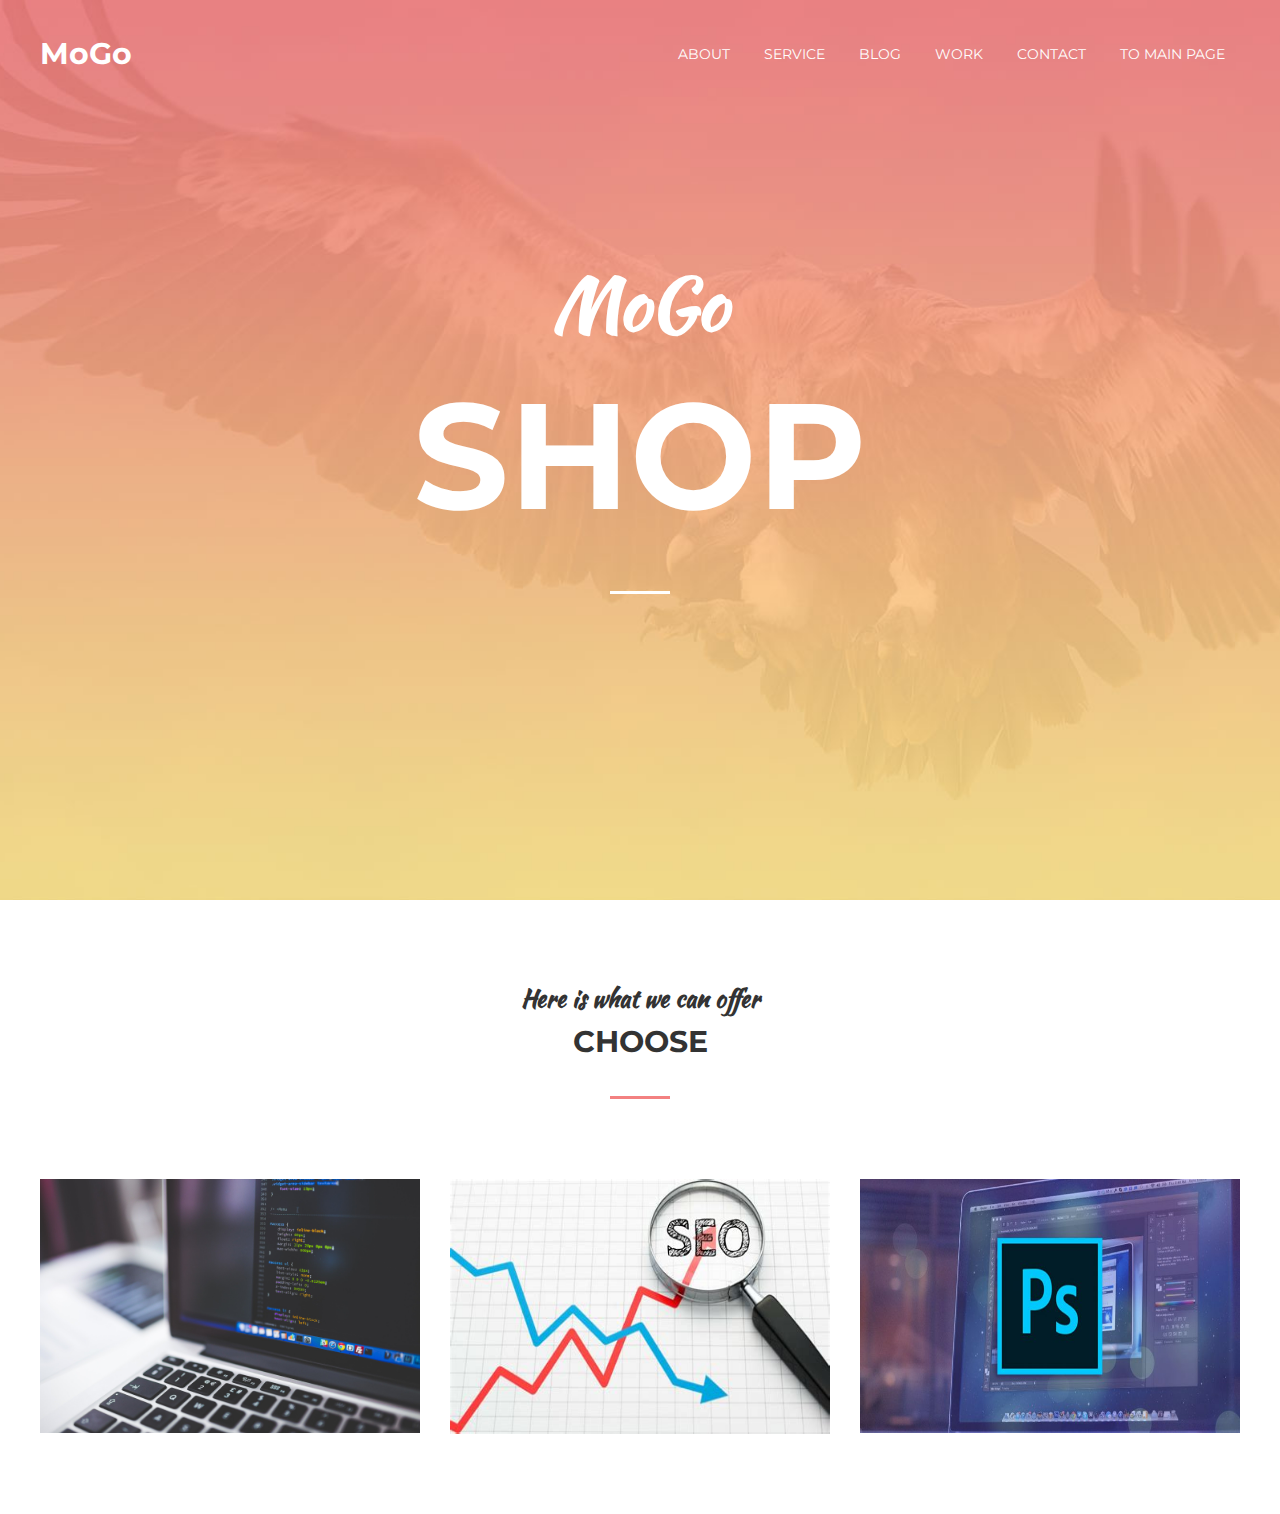
<file: pages/shop.html>
<!DOCTYPE html>
<html lang="en">
<head>
    <meta charset="UTF-8">
    <meta name="viewport" content="width=device-width, initial-scale=1.0">
    <link rel="stylesheet" href="../assets/css/shop.css">
    <link href="https://fonts.googleapis.com/css?family=Kaushan+Script|Montserrat:300i,400,700&amp;subset=cyrillic-ext" rel="stylesheet">
    <link rel="stylesheet" href="https://use.fontawesome.com/releases/v5.7.2/css/all.css" integrity="sha384-fnmOCqbTlWIlj8LyTjo7mOUStjsKC4pOpQbqyi7RrhN7udi9RwhKkMHpvLbHG9Sr" crossorigin="anonymous">
    <title>MoGo</title>
</head>
<body>
    <header class="header" id="header">
        <div class="container">
            <div class="header__inner">
                <div class="header__logo" data-scroll="#intro">MoGo</div>
    
                <nav class="nav" id="nav">
                    <a class="nav__link" href="#" data-scroll="#about">About</a>
                    <a class="nav__link" href="#" data-scroll="#services">Service</a>
                    <a class="nav__link" href="#" data-scroll="#blog">Blog</a>
                    <a class="nav__link" href="#" data-scroll="#works">Work</a>
                    <a class="nav__link" href="#" data-scroll="#footer">Contact</a>
                    <a class="nav__link" href="../index.html">
                        <i class="fa fa-arrow-left" aria-hidden="true"></i>
                        To main page
                    </a>
                    <!-- <a class="nav__link" href="#">
                        <i class="fas fa-search"></i>
                        Search
                    </a> -->
                </nav>
    
                <button class="nav-toggle" id="nav_toggle" type="button">
                    <span class="nav-toggle__item">Menu</span>
                </button>
            </div>
        </div>
    </header>
    <!-- Intro -->
    <div class="intro" id="intro">
        <div class="container">
            <div class="intro__inner">
                <h2 class="intro__suptitle">MoGo</h2>
                <h1 class="intro__title">Shop</h1>

                <i class="fa fa-arrow-down" aria-hidden="true" style="color: #fff; font-size: 2rem;"></i>
                <!-- <a class="btn" href="#">
                    Make an order
                    <i class="fa fa-arrow-down" aria-hidden="true"></i>
                </a> -->
            </div>
        </div>
    </div>
    <!-- /.intro -->

    <!-- section -->
    <section class="section" id="about">
        <div class="container">

            <div class="section__header">
                <h3 class="section__suptitle">Here is what we can offer</h3>
                <h2 class="section__title">Choose</h2>
            </div>

            <div class="card">
                <div class="card__item">
                    <div class="card__inner">
                        <div class="card__img">
                            <img src="../assets/images/Shoppage/Shop-htmlpage.jpg" alt="">
                        </div>
                        <a class="card__text" href="ShopPages/HtmlLayout.php">HTML layout</a>
                    </div>
                </div>

                <div class="card__item">
                    <div class="card__inner">
                        <div class="card__img">
                            <img src="../assets/images/Shoppage/SEO.jpg" alt="" style="height: 15.9rem;">
                        </div>
                        <a class="card__text" href="ShopPages/SEO.php">SEO</a>
                    </div>
                </div>

                <div class="card__item">
                    <div class="card__inner">
                        <div class="card__img">
                            <img src="../assets/images/Shoppage/PSD.jpg" alt="" style="height: 15.84rem;">
                        </div>
                        <a class="card__text" href="ShopPages/PSDLayout.php">psd layout</a>
                    </div>
                </div>
            </div>

        </div><!-- /.container -->
    </section>

    <!-- /.section -->
</body>
</html>
</file>
<file: assets/css/shop.css>
body {
    margin: 0;
    font-family: 'Montserrat', sans-serif;

    font-size: 15px;
    line-height: 1.6;
    color: #333;
}

*,
*:before,
*:after {
    box-sizing: border-box;
}

h1, h2, h3, h4, h5, h6 {
    margin: 0;
}

hr {
    display: block;
    width: 100%;
    height: 1px;
    margin: 40px 0;

    border: 0;
    background-color: #e5e5e5;
}

/* Page */
.page {
    overflow: hidden;
}


/* Container */
.container {
    width: 100%;
    max-width: 1230px;
    padding: 0 15px;
    margin: 0 auto;
}



/* Intro */
.intro {
    display: flex;
    flex-direction: column;
    justify-content: center;
    width: 100%;
    height: 100vh;
    min-height: 820px;
    position: relative;

    background: url("../images/intro.jpg") center no-repeat;
    -webkit-background-size: cover;
    background-size: cover;
}

.intro__inner {
    width: 100%;
    max-width: 880px;
    margin: 0 auto;

    text-align: center;
}

.intro__title {
    color: #fff;
    font-size: 150px;
    font-weight: 700;
    text-transform: uppercase;
    line-height: 1;
}

.intro__title:after {
    content: "";
    display: block;
    width: 60px;
    height: 3px;
    margin: 60px auto;

    background-color: #fff;
}

.intro__suptitle {
    margin-bottom: 20px;

    font-family: 'Kaushan Script', cursive;
    font-size: 72px;
    color: #fff;
}

/* Header */
.header {
    width: 100%;
    padding-top: 30px;

    position: absolute;
    top: 0;
    left: 0;
    right: 0;
    z-index: 1000;
}

.header.fixed {
    padding: 10px 0;

    background-color: #eb8b8d;
    box-shadow: 0 3px 10px rgba(0, 0, 0, 0.2);

    position: fixed;
    top: 0;
    left: 0;
    right: 0;

    transform: translate3d(0, 0, 0);
}

.header.active {
    background-color: #eb8b8d;
}

.header__inner {
    display: flex;
    justify-content: space-between;
    align-items: center;
}

.header__logo {
    font-size: 30px;
    font-weight: 700;
    color: #fff;
}

/* Nav */
.nav {
    font-size: 14px;
    text-transform: uppercase;
}

.nav__link {
    display: inline-block;
    vertical-align: top;
    margin: 0 15px;
    position: relative;

    color: #fff;
    text-decoration: none;

    transition: color .1s linear;
}

.nav__link:after {
    content: "";
    display: block;
    width: 100%;
    height: 3px;

    background-color: #fce38a;
    opacity: 0;

    position: absolute;
    top: 100%;
    left: 0;
    z-index: 1;

    transition: opacity .1s linear;
}

.nav__link:hover {
    color: #fce38a;
}

.nav__link:hover:after,
.nav__link.active:after {
    opacity: 1;
}

.nav__link.active {
    color: #fce38a;
}


/* Nav toggle */
.nav-toggle {
    width: 30px;
    padding: 10px 0;
    display: none;

    font-size: 0;
    color: transparent;

    border: 0;
    background: none;
    cursor: pointer;

    position: absolute;
    top: 24px;
    right: 24px;
    z-index: 1;
}

.nav-toggle:focus {
    outline: 0;
}

.nav-toggle__item {
    display: block;
    width: 100%;
    height: 3px;

    background-color: #fff;

    position: absolute;
    top: 0;
    right: 0;
    bottom: 0;
    left: 0;
    margin: auto;

    transition: background .2s linear;
}

.nav-toggle.active .nav-toggle__item {
    background: none;
}

.nav-toggle__item:before,
.nav-toggle__item:after {
    content: "";
    width: 100%;
    height: 3px;

    background-color: #fff;

    position: absolute;
    left: 0;
    z-index: 1;

    transition: transform .2s linear;
}

.nav-toggle__item:before {
    top: -8px;
}

.nav-toggle__item:after {
    bottom: -8px;
}

.nav-toggle.active .nav-toggle__item:before {
    transform-origin: left top;
    transform: rotate(45deg) translate3d(0px, -2px, 0)
}

.nav-toggle.active .nav-toggle__item:after {
    transform-origin: left bottom;
    transform: rotate(-45deg) translate3d(0px, 3px, 0);
}

/* Button */
.btn {
    display: inline-block;
    vertical-align: top;
    padding: 8px 30px;

    border: 3px solid #fff;

    font-size: 14px;
    font-weight: 700;
    color: #fff;
    text-transform: uppercase;
    text-decoration: none;

    transition: background .1s linear, color .1s linear;
}

.btn:hover {
    background-color: #fff;
    color: #333;
}

/* Section */
.section {
    padding: 80px 0;
}

.section--devices {
    margin-bottom: 40px;
    padding-bottom: 0;

    background: url("../images/devices-bg.jpg") center no-repeat;
    -webkit-background-size: cover;
    background-size: cover;
}

.section--gray {
    background-color: #f8f8f8;
}

.section--clients {
    background: #f5f5f5 url("../images/clients-bg.jpg") center no-repeat;
    -webkit-background-size: cover;
    background-size: cover;
}

.section--map {
    padding: 40px 0;
    background: #e6e6e6 url("../images/map-bg.jpg") center no-repeat / cover;
}

.section__header {
    width: 100%;
    max-width: 950px;
    margin: 0 auto 50px;

    text-align: center;
}

.section__suptitle {
    font-family: 'Kaushan Script', cursive;
    font-size: 24px;
    color: #333;
}

.section__title {
    font-size: 30px;
    font-weight: 700;
    color: #333;
    text-transform: uppercase;
}

.section__title:after {
    content: "";
    display: block;
    width: 60px;
    height: 3px;
    margin: 30px auto;

    background-color: #f38181;
}

.section__text {
    font-size: 15px;
    color: #999;
}

/* Card */
.card {
    margin: 80px -15px 0;
    display: flex;
    flex-wrap: wrap;
    justify-content: space-between;
}

.card__item {
    width: 33.33333%;
    padding: 0 15px;
}

.card__inner {
    position: relative;
    background-color: #95e1d3;
}

.card__inner:hover .card__img {
    transform: translate3d(-10px, -10px, 0);
}

.card__inner:hover .card__img img {
    opacity: .1;
}

.card__inner:hover .card__text {
    opacity: 1;
}

.card__img {
    background: linear-gradient(to bottom, #f38181, #fce38a);

    transition: transform .2s linear;
}

.card__img img {
    display: block;
    max-width: 100%;
    height: auto;
    transition: opacity .1s linear;
}

.card__text {
    width: 100%;

    font-size: 18px;
    color: #fff;
    text-transform: uppercase;
    text-decoration: none;
    font-weight: 700;
    text-align: center;
    opacity: 0;

    position: absolute;
    top: 50%;
    left: 0;
    z-index: 2;
    transform: translate3d(0, -50%, 0);

    transition: opacity .2s linear;
}

.card__info {
    margin-top: 20px;

    text-align: center;
}

.card__name {
    margin-bottom: 5px;

    font-size: 14px;
    color: #333;
    text-transform: uppercase;
}

.card__prof {
    font-size: 15px;
    font-style: italic;
    font-weight: 300;
    color: #999;
}
</file>
